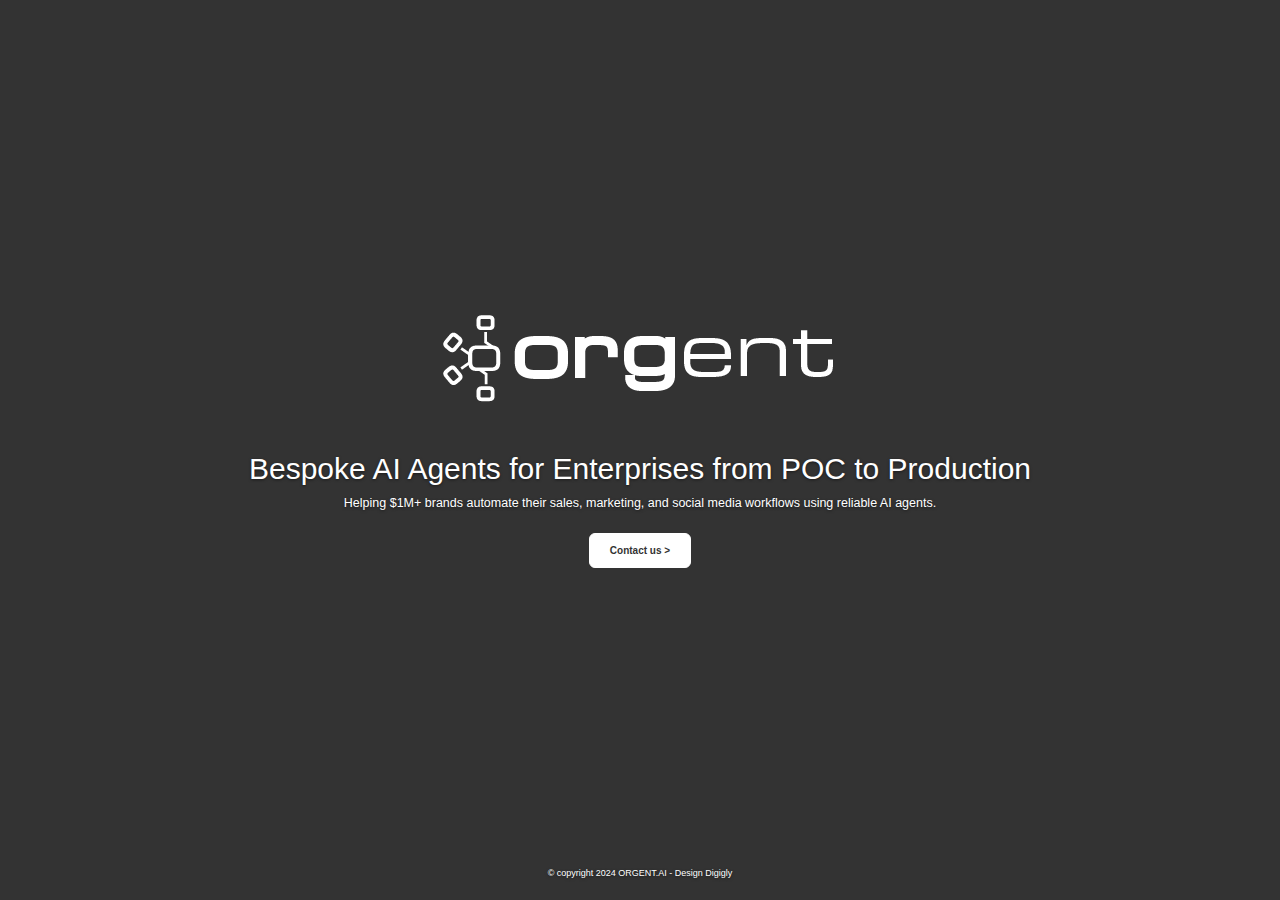
<file: welcome/orgentai.html>
<!DOCTYPE html>
<html lang="en">
<head>
  <title>Welcome to orgent.ai</title>
  <meta charset="utf-8">
  <meta name="viewport" content="width=device-width, initial-scale=1">
  <meta name="description" content="">
  <meta name="author" content="digigly">
  <link href="https://cdn.jsdelivr.net/npm/bootstrap@5.3.3/dist/css/bootstrap.min.css" rel="stylesheet">
  <script src="https://cdn.jsdelivr.net/npm/bootstrap@5.3.3/dist/js/bootstrap.bundle.min.js"></script>
  <link href="https://maxcdn.bootstrapcdn.com/bootstrap/3.3.4/css/bootstrap.min.css" rel="stylesheet" />
  <link rel="stylesheet" href="style.css">
  <style>
    .logo {
      max-width: 100%;
      height: auto;
    }
    .cover-heading {
      font-size: 2rem; /* Adjust heading size for mobile */
    }
    .lead {
      font-size: 1rem; /* Adjust lead text size for mobile */
    }
    .btn-lg {
      padding: 10px 20px;
      font-size: 1rem;
    }
    .footer-text {
      text-align: center;
      padding: 10px;
      font-size: 0.9rem;
    }
    @media (min-width: 768px) {
      .cover-heading {
        font-size: 3rem;
      }
      .lead {
        font-size: 1.25rem;
      }
    }
  </style>
</head>
<body>
  <div class="site-wrapper">
      <div class="site-wrapper-inner">
        <div class="container">
          <div class="inner cover">
            <img class="logo" src="lg-orgentai@2x.png">
            <h1 class="cover-heading">Bespoke AI Agents for Enterprises from POC to Production</h1>
            <p class="lead">Helping $1M+ brands automate their sales, marketing, and social media workflows using reliable AI agents.</p>
            <p class="lead">
              <a href="mailto:info@orgent.ai" class="btn btn-lg btn-default">Contact us &gt;</a>
            </p>
          </div>
        </div>
        <!-- footer -->
        <footer class="footer-text">© copyright 2024 <a href="mailto:info@orgent.ai">ORGENT.AI</a> - <a href="http://www.digigly.it">Design Digigly</a></footer>
      </div>
    </div>

  </body>
</html>
</file>
<file: welcome/style.css>
/*
 * Globals
 */

/* Links */
a,
a:focus,
a:hover {
  color: #fff;
}

/* Custom default button */
.btn-default,
.btn-default:hover,
.btn-default:focus {
  color: #333;
  text-shadow: none; /* Prevent inheritence from `body` */
  background-color: #fff;
  border: 1px solid #fff;
}


/*
 * Base structure
 */

html,
body {
  height: 100%;
  background-color: #333;
}
body {
  color: #fff;
  text-align: center;
  text-shadow: 0 1px 3px rgba(0,0,0,.5);
}
footer {
  color: #FFFFFF;
  position: absolute;
  bottom: 0;
  margin-bottom: 10px;
}

.footer-text {
  text-align: center;
	width: 100%;
}


/* Extra markup and styles for table-esque vertical and horizontal centering */
.site-wrapper {
  display: flex;
  align-items: center;
  justify-content: center;
  width: 100%;
  height: 100%;
  background-color: #333;
}
.site-wrapper-inner {
  display: flex;
  align-items: center;
  justify-content: center;
  width: 100%;
  height: 100%;
}
.cover-container {
  margin-right: auto;
  margin-left: auto;
}

/* Padding for spacing */
.inner {
  padding: 30px;
}


/*
 * Header
 */
.masthead-brand {
  margin-top: 10px;
  margin-bottom: 10px;
}

.masthead-nav > li {
  display: inline-block;
}
.masthead-nav > li + li {
  margin-left: 20px;
}
.masthead-nav > li > a {
  padding-right: 0;
  padding-left: 0;
  font-size: 16px;
  font-weight: bold;
  color: #fff; /* IE8 proofing */
  color: rgba(255,255,255,.75);
  border-bottom: 2px solid transparent;
}
.masthead-nav > li > a:hover,
.masthead-nav > li > a:focus {
  background-color: transparent;
  border-bottom-color: #a9a9a9;
  border-bottom-color: rgba(255,255,255,.25);
}
.masthead-nav > .active > a,
.masthead-nav > .active > a:hover,
.masthead-nav > .active > a:focus {
  color: #fff;
  border-bottom-color: #fff;
}

/* logo image */
.logo {
  margin-bottom: 30px;
  max-width: 100%;
  height: auto;
}


/*
 * Cover
 */

.cover {
  padding: 0 20px;
}
.cover .btn-lg {
  padding: 10px 20px;
  font-weight: bold;
}

/*
 * Responsive Adjustments
 */

@media (min-width: 768px) {
  .masthead-brand {
    float: left;
  }
  .masthead-nav {
    float: right;
  }

  .cover-heading {
    font-size: 3rem;
  }

  .lead {
    font-size: 1.25rem;
  }
}

@media (max-width: 768px) {
  .cover-heading {
    font-size: 2rem;
  }

  .lead {
    font-size: 1rem;
  }

  .btn-lg {
    font-size: 1rem;
    padding: 10px 20px;
  }

  .footer-text {
    font-size: 0.9rem;
  }
}

@media (max-width: 380px) {
  .masthead {
    position: fixed;
    top: 0;
  }

  .site-wrapper-inner {
    vertical-align: middle;
  }

  .inner {
    max-width: 370px;
  }

  h1 {
    font-size: 28px;
  }

  img {
    max-width: 280px;
  }
}
</file>
